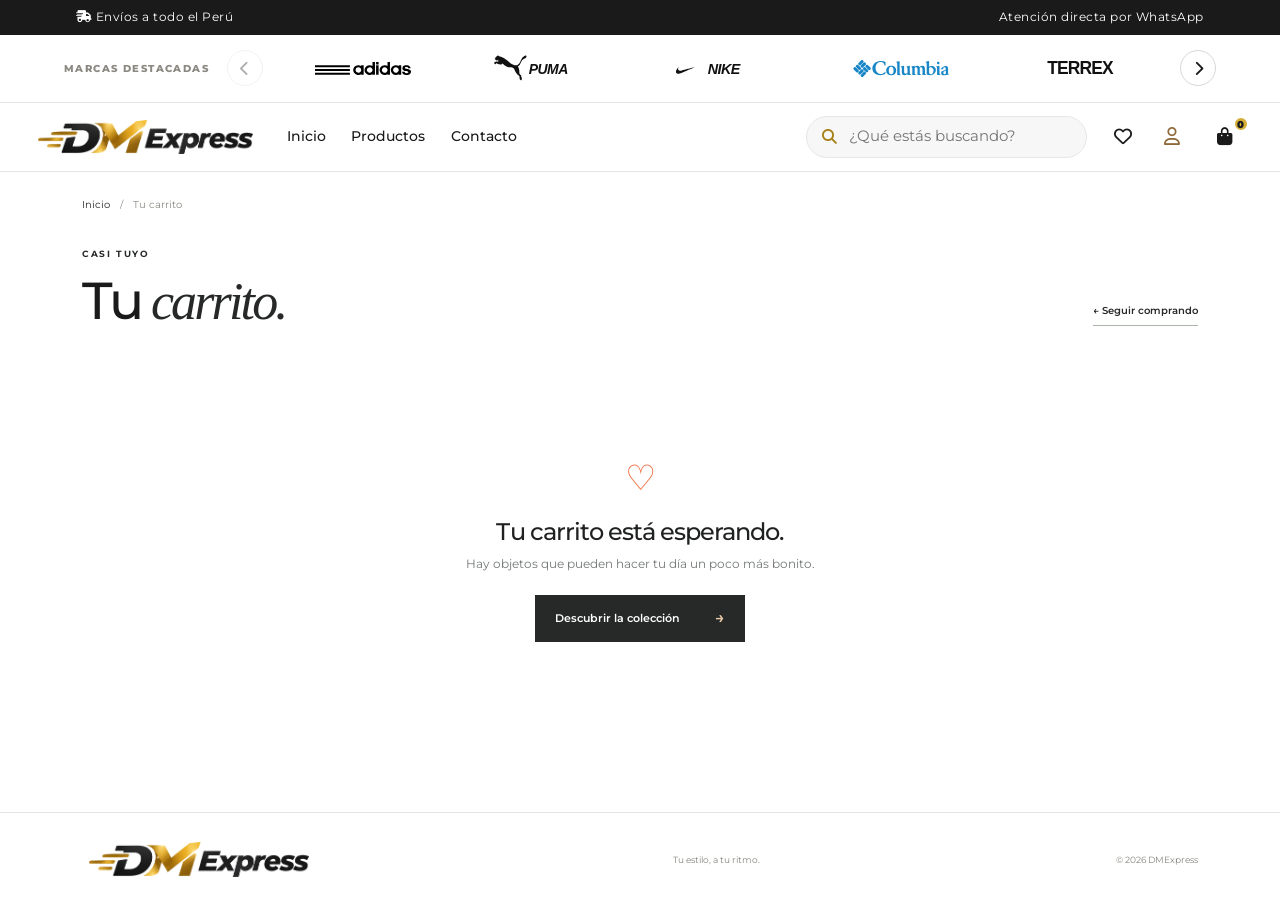
<file: cart.html>
<!doctype html>
<html lang="es">
<head>
    <meta charset="utf-8">
    <meta name="viewport" content="width=device-width, initial-scale=1">
    <meta name="theme-color" content="#1a1a1a">
    <title>Tu carrito — DMExpress</title>
    <link rel="preconnect" href="https://fonts.googleapis.com">
    <link rel="preconnect" href="https://fonts.gstatic.com" crossorigin>
    <link href="https://fonts.googleapis.com/css2?family=Montserrat:wght@400;500;600;700;800&display=swap" rel="stylesheet">
    <link rel="stylesheet" href="./assets/css/bootstrap.min.css">
    <link rel="stylesheet" href="https://cdnjs.cloudflare.com/ajax/libs/font-awesome/6.4.0/css/all.min.css">
    <link rel="stylesheet" href="./assets/css/styles.css">
    <link rel="stylesheet" href="./assets/css/dmexpress.css">
    <link rel="icon" type="image/png" href="./assets/images/dmexpress-icon.png">
    <script type="module" src="./js/cart-page.js"></script>
</head>
<body data-page="cart">
<div class="dm-store-topbar"><div class="container-fluid d-flex justify-content-between"><span><i class="fas fa-truck-fast"></i> Envíos a todo el Perú</span><span>Atención directa por WhatsApp</span></div></div>
<section class="dm-brand-strip" aria-label="Marcas destacadas">
    <span class="dm-brand-strip-label">MARCAS DESTACADAS</span>
    <button class="dm-brand-arrow" type="button" data-brand-direction="-1" aria-label="Ver marcas anteriores" aria-controls="brandCarousel" disabled><i class="fas fa-chevron-left" aria-hidden="true"></i></button>
    <ul id="brandCarousel" tabindex="0" aria-label="Logotipos de marcas" aria-roledescription="carrusel">
        <li><img src="./assets/images/marcas/adidas.svg" alt="adidas" loading="lazy" decoding="async"></li><li><img src="./assets/images/marcas/puma.svg" alt="Puma" loading="lazy" decoding="async"></li><li><img src="./assets/images/marcas/nike.svg" alt="Nike" loading="lazy" decoding="async"></li><li><img src="./assets/images/marcas/columbia.svg" alt="Columbia" loading="lazy" decoding="async"></li><li><img class="dm-brand-logo-small" src="./assets/images/marcas/terrex.svg" alt="Terrex" loading="lazy" decoding="async"></li><li><img class="dm-brand-logo-small" src="./assets/images/marcas/hoka.png" alt="HOKA" loading="lazy" decoding="async"></li><li><img src="./assets/images/marcas/salomon.svg" alt="Salomon" loading="lazy" decoding="async"></li><li><img class="dm-brand-logo-small" src="./assets/images/marcas/asics.svg" alt="ASICS" loading="lazy" decoding="async"></li><li><img src="./assets/images/marcas/thenorthface.png" alt="The North Face" loading="lazy" decoding="async"></li>
    </ul>
    <button class="dm-brand-arrow" type="button" data-brand-direction="1" aria-label="Ver más marcas" aria-controls="brandCarousel"><i class="fas fa-chevron-right" aria-hidden="true"></i></button>
</section>
<header class="dm-store-header">
    <div class="container-fluid dm-header-inner">
        <a class="dm-detail-brand" href="index.html#inicio" aria-label="DMExpress inicio"><img class="dm-brand-logo" src="./assets/images/dmexpress-logo.png" alt="DMExpress"></a>
        <button class="dm-menu-toggle" id="mobileMenuToggle" type="button" aria-expanded="false" aria-controls="storeNavigation" aria-label="Abrir menú"><i class="fas fa-bars" aria-hidden="true"></i></button>
        <nav class="dm-store-links" id="storeNavigation" aria-label="Navegación principal"><a href="index.html#inicio">Inicio</a><a href="index.html#productos">Productos</a><a href="index.html#contacto">Contacto</a></nav>
        <div class="dm-header-actions">
            <label class="dm-search"><i class="fas fa-search" aria-hidden="true"></i><input type="search" id="searchGlobal" placeholder="¿Qué estás buscando?" aria-label="Buscar productos" autocomplete="off"></label>
            <button class="dm-favorites-toggle" id="globalFavoritesToggle" type="button" aria-label="Ver favoritos"><i class="far fa-heart" aria-hidden="true"></i><span>Favoritos</span></button>
            <a class="dm-tracking-link" href="tracking.html" aria-label="Consultar seguimiento de pedido" title="Seguimiento"><i class="far fa-user" aria-hidden="true"></i><span>Seguimiento</span></a>
            <a class="dm-detail-cart" href="cart.html" aria-current="page" aria-label="Abrir carrito"><i class="fas fa-bag-shopping" aria-hidden="true"></i><span>Carrito</span><b data-cart-count>0</b></a>
        </div>
    </div>
</header>
<main class="container subpage-main"><div class="breadcrumb-line"><a href="index.html">Inicio</a><span>/</span><span>Tu carrito</span></div><div class="cart-heading"><div><p class="eyebrow">CASI TUYO</p><h1>Tu <em>carrito.</em></h1></div><a class="text-link" href="index.html#productos">← Seguir comprando</a></div><div data-cart-content></div></main>
<footer class="site-footer"><div class="container footer-inner"><a class="brand" href="index.html"><img class="brand-logo" src="./assets/images/dmexpress-logo.png" alt="DMExpress"></a><p>Tu estilo, a tu ritmo.</p><span>© 2026 DMExpress</span></div></footer><div class="toast-message" data-toast role="status" aria-live="polite"></div>
<script type="module" src="./assets/js/pages/brand-carousel.js?v=1"></script>
<script type="module" src="./assets/js/pages/shared-header.js?v=1"></script>
<script src="https://cdn.jsdelivr.net/npm/bootstrap@5.3.8/dist/js/bootstrap.bundle.min.js" integrity="sha384-FKyoEForCGlyvwx9Hj09JcYn3nv7wiPVlz7YYwJrWVcXK/BmnVDxM+D2scQbITxI" crossorigin="anonymous"></script>
</body>
</html>
</file>
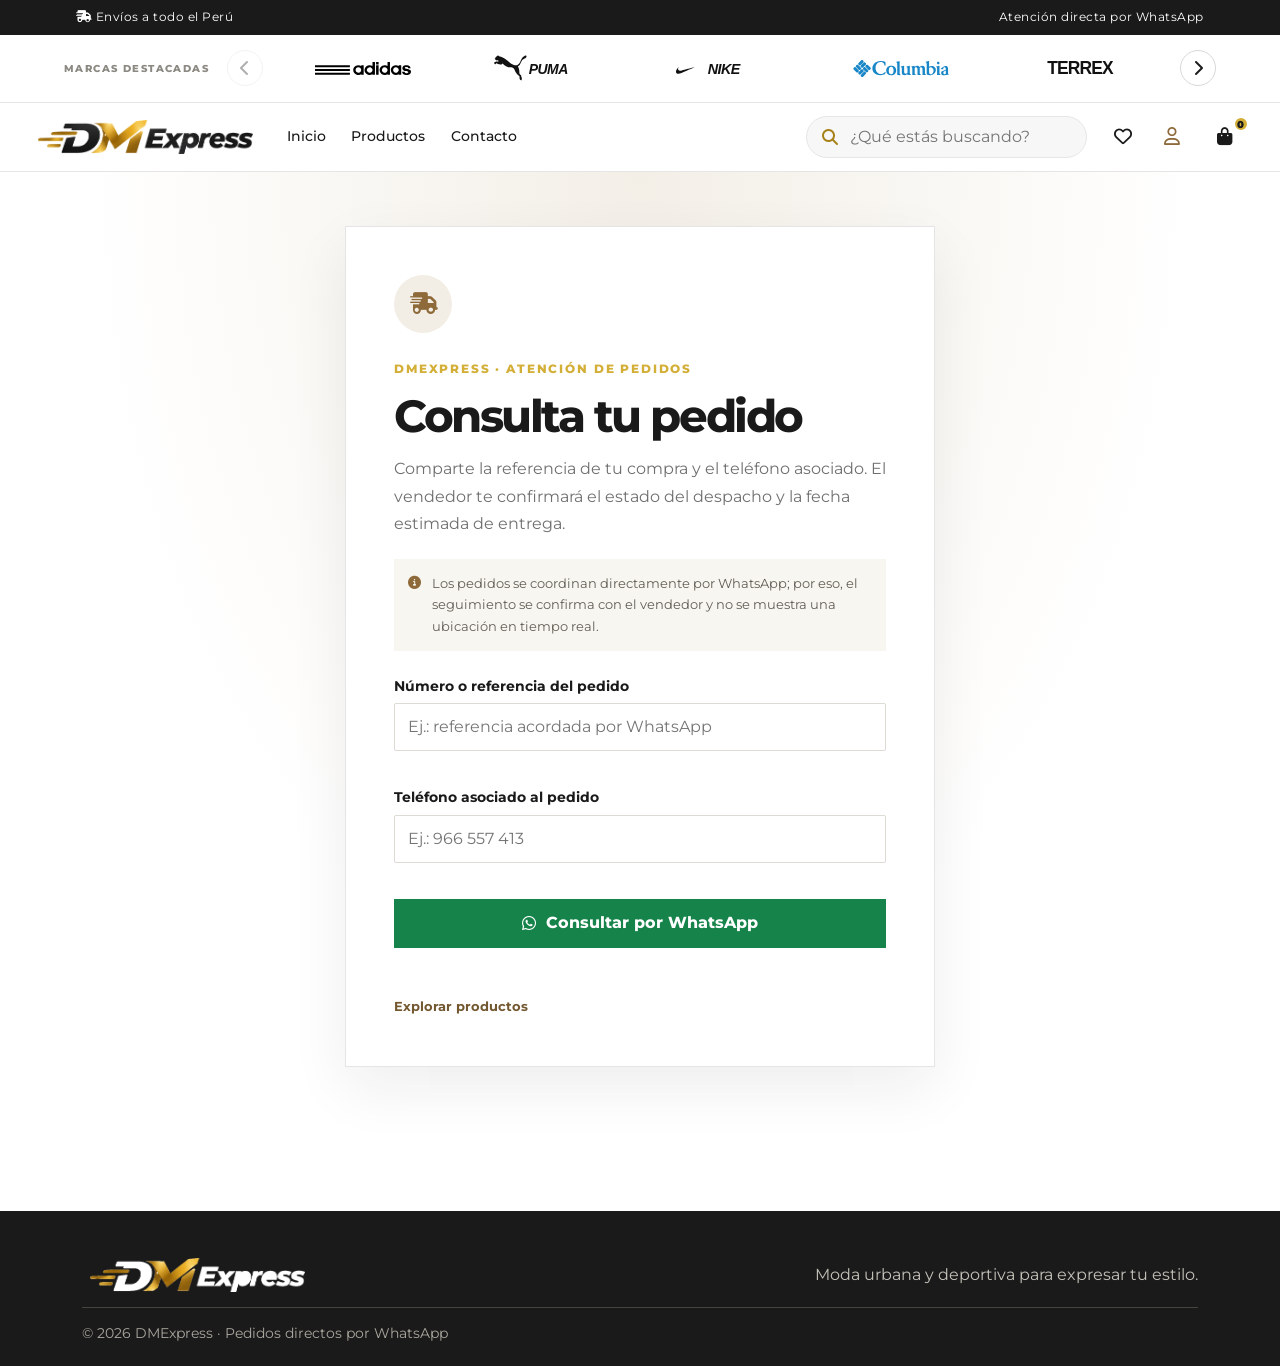
<file: tracking.html>
<!doctype html>
<html lang="es">
<head>
    <meta charset="utf-8">
    <meta name="viewport" content="width=device-width, initial-scale=1">
    <meta name="theme-color" content="#1a1a1a">
    <title>Seguimiento de pedido | DMExpress</title>
    <link rel="preconnect" href="https://fonts.googleapis.com">
    <link rel="preconnect" href="https://fonts.gstatic.com" crossorigin>
    <link href="https://fonts.googleapis.com/css2?family=Montserrat:wght@400;500;600;700;800&display=swap" rel="stylesheet">
    <link rel="stylesheet" href="./assets/css/bootstrap.min.css">
    <link rel="stylesheet" href="https://cdnjs.cloudflare.com/ajax/libs/font-awesome/6.4.0/css/all.min.css">
    <link rel="stylesheet" href="./assets/css/dmexpress.css">
    <link rel="icon" type="image/png" href="./assets/images/dmexpress-icon.png">
</head>
<body data-page="tracking"><div class="dm-store-topbar">
    <div class="container-fluid d-flex justify-content-between"><span><i class="fas fa-truck-fast"></i> Envíos a todo el Perú</span><span>Atención directa por WhatsApp</span></div>
</div>
<section class="dm-brand-strip" aria-label="Marcas destacadas">
    <span class="dm-brand-strip-label">MARCAS DESTACADAS</span>
    <button class="dm-brand-arrow" type="button" data-brand-direction="-1" aria-label="Ver marcas anteriores" aria-controls="brandCarousel" disabled><i class="fas fa-chevron-left" aria-hidden="true"></i></button>
    <ul id="brandCarousel" tabindex="0" aria-label="Logotipos de marcas" aria-roledescription="carrusel">
        <li><img src="./assets/images/marcas/adidas.svg" alt="adidas" loading="lazy" decoding="async"></li><li><img src="./assets/images/marcas/puma.svg" alt="Puma" loading="lazy" decoding="async"></li><li><img src="./assets/images/marcas/nike.svg" alt="Nike" loading="lazy" decoding="async"></li><li><img src="./assets/images/marcas/columbia.svg" alt="Columbia" loading="lazy" decoding="async"></li><li><img class="dm-brand-logo-small" src="./assets/images/marcas/terrex.svg" alt="Terrex" loading="lazy" decoding="async"></li><li><img class="dm-brand-logo-small" src="./assets/images/marcas/hoka.png" alt="HOKA" loading="lazy" decoding="async"></li><li><img src="./assets/images/marcas/salomon.svg" alt="Salomon" loading="lazy" decoding="async"></li><li><img class="dm-brand-logo-small" src="./assets/images/marcas/asics.svg" alt="ASICS" loading="lazy" decoding="async"></li><li><img src="./assets/images/marcas/thenorthface.png" alt="The North Face" loading="lazy" decoding="async"></li>
    </ul>
    <button class="dm-brand-arrow" type="button" data-brand-direction="1" aria-label="Ver más marcas" aria-controls="brandCarousel"><i class="fas fa-chevron-right" aria-hidden="true"></i></button>
</section>
<header class="dm-store-header">
    <div class="container-fluid dm-header-inner">
        <a class="dm-detail-brand" href="index.html#inicio" aria-label="DMExpress inicio"><img class="dm-brand-logo" src="./assets/images/dmexpress-logo.png" alt="DMExpress"></a>
        <button class="dm-menu-toggle" id="mobileMenuToggle" type="button" aria-expanded="false" aria-controls="storeNavigation" aria-label="Abrir menú"><i class="fas fa-bars" aria-hidden="true"></i></button>
        <nav class="dm-store-links" id="storeNavigation" aria-label="Navegación principal"><a href="index.html#inicio">Inicio</a><a href="index.html#productos">Productos</a><a href="index.html#contacto">Contacto</a></nav>
        <div class="dm-header-actions">
            <label class="dm-search"><i class="fas fa-search" aria-hidden="true"></i><input type="search" id="searchGlobal" placeholder="¿Qué estás buscando?" aria-label="Buscar productos" autocomplete="off"></label>
            <button class="dm-favorites-toggle" id="globalFavoritesToggle" type="button" aria-label="Ver favoritos"><i class="far fa-heart" aria-hidden="true"></i><span>Favoritos</span></button>
            <a class="dm-tracking-link" href="tracking.html" aria-label="Consultar seguimiento de pedido" title="Seguimiento"><i class="far fa-user" aria-hidden="true"></i><span>Seguimiento</span></a>
            <a class="dm-detail-cart" href="cart.html" aria-label="Abrir carrito"><i class="fas fa-bag-shopping" aria-hidden="true"></i><span>Carrito</span><b data-cart-count>0</b></a>
        </div>
    </div>
</header>

<main class="dm-tracking-page">
    <section class="dm-tracking-card" aria-labelledby="trackingTitle">
        <div class="dm-tracking-icon"><i class="fas fa-truck-fast" aria-hidden="true"></i></div>
        <span class="dm-eyebrow">DMEXPRESS · ATENCIÓN DE PEDIDOS</span>
        <h1 id="trackingTitle">Consulta tu pedido</h1>
        <p class="dm-tracking-intro">Comparte la referencia de tu compra y el teléfono asociado. El vendedor te confirmará el estado del despacho y la fecha estimada de entrega.</p>

        <div class="dm-tracking-note" role="note"><i class="fas fa-circle-info" aria-hidden="true"></i><span>Los pedidos se coordinan directamente por WhatsApp; por eso, el seguimiento se confirma con el vendedor y no se muestra una ubicación en tiempo real.</span></div>

        <form id="trackingRequestForm" novalidate>
            <div class="dm-tracking-field">
                <label for="trackingOrderReference">Número o referencia del pedido</label>
                <input id="trackingOrderReference" name="orderReference" type="text" maxlength="40" autocomplete="off" placeholder="Ej.: referencia acordada por WhatsApp" required>
                <small class="dm-tracking-error" id="trackingOrderError" aria-live="polite"></small>
            </div>
            <div class="dm-tracking-field">
                <label for="trackingCustomerPhone">Teléfono asociado al pedido</label>
                <input id="trackingCustomerPhone" name="customerPhone" type="tel" inputmode="tel" maxlength="20" autocomplete="tel" placeholder="Ej.: 966 557 413" required>
                <small class="dm-tracking-error" id="trackingPhoneError" aria-live="polite"></small>
            </div>
            <button class="dm-tracking-submit" type="submit"><i class="fab fa-whatsapp" aria-hidden="true"></i> Consultar por WhatsApp</button>
            <p class="dm-tracking-feedback" id="trackingFeedback" role="status" aria-live="polite"></p>
        </form>
        <a class="dm-tracking-back" href="index.html">Explorar productos</a>
    </section>
</main>

<footer class="footer-dm">
    <div class="container dm-footer-inner">
        <a class="dm-detail-brand" href="index.html"><img class="dm-brand-logo" src="./assets/images/dmexpress-logo-footer.png" alt="DMExpress"></a>
        <p>Moda urbana y deportiva para expresar tu estilo.</p>
        <small>© 2026 DMExpress · Pedidos directos por WhatsApp</small>
    </div>
</footer>


<script type="module" src="./assets/js/pages/brand-carousel.js?v=1"></script>
<script type="module" src="./assets/js/pages/shared-header.js?v=1"></script>
<script type="module" src="./assets/js/app.js?v=6"></script>
</body>
</html>
</file>
<file: assets/css/styles.css>
:root{--paper:#fff;--white:#fff;--ink:#1a1a1a;--muted:#6f6f6f;--green:#1a1a1a;--line:#e5e5e5;--accent:#d4af37;--serif:Georgia,"Times New Roman",serif;--sans:"Montserrat",Arial,sans-serif;--display:"Montserrat",Arial,sans-serif}*{box-sizing:border-box}html{scroll-behavior:smooth;scroll-padding-top:90px}body{margin:0;background:var(--paper);color:var(--ink);font-family:var(--sans);font-size:15px;-webkit-font-smoothing:antialiased}a{color:inherit;text-decoration:none}.announcement{height:34px;background:var(--green);color:#fff;text-align:center;font-size:10px;letter-spacing:.09em;display:flex;align-items:center;justify-content:center;gap:13px}.announcement span{color:#eac3a7;font-size:12px}.site-header{background:rgba(247,245,240,.94);position:sticky;top:0;z-index:20;border-bottom:1px solid rgba(37,43,37,.06);backdrop-filter:blur(12px)}.navbar{min-height:76px}.brand{font-family:var(--display);font-size:23px;font-weight:800;letter-spacing:-1.4px;color:var(--ink)!important}.brand span{font-weight:500}.brand i{font-style:normal;color:var(--accent)}.navbar-nav .nav-link{font-size:12px;color:#666b61;padding:10px 0!important}.navbar-nav .nav-link:hover,.navbar-nav .nav-link.active{color:var(--green)}.cart-link{font-size:12px;font-weight:600;display:flex;align-items:center;gap:9px}.cart-link>span:first-of-type{height:21px;min-width:21px;border:1px solid #d9d7cf;border-radius:50%;display:inline-flex;align-items:center;justify-content:center;font-size:10px;padding:0 5px}.cart-link>span:last-child{color:var(--accent)}.hero{display:grid;grid-template-columns:.88fr 1.12fr;gap:7.5%;align-items:center;padding-top:62px;padding-bottom:72px;min-height:600px}.hero-copy{padding:0 0 18px 8%}.eyebrow{font-size:9px;letter-spacing:.18em;font-weight:700;color:var(--green);margin:0 0 20px}.hero-copy .eyebrow{display:flex;align-items:center;gap:9px}.hero-copy .eyebrow span{display:inline-block;width:20px;height:1px;background:var(--accent)}h1,h2,h3,p{margin-top:0}.hero h1,.section-heading h2,.story-copy h2,.newsletter-section h2,.cart-heading h1,.product-detail h1{font-family:var(--display);font-weight:500;letter-spacing:-.065em}.hero h1{font-size:clamp(58px,6.5vw,90px);line-height:.99;margin:0 0 23px}.hero h1 em,.section-heading h2 em,.story-copy h2 em,.newsletter-section h2 em,.cart-heading h1 em,.product-detail h1 em{font-family:var(--serif);font-weight:400;color:var(--green);letter-spacing:-.055em}.hero-description{max-width:350px;color:var(--muted);line-height:1.75;font-size:13px;margin-bottom:28px}.button-dark{height:47px;padding:0 20px;background:var(--green);color:white;border:0;display:inline-flex;align-items:center;justify-content:center;gap:35px;font-family:var(--sans);font-size:11px;font-weight:600;transition:background .2s,transform .2s}.button-dark:hover{background:#274734;color:white;transform:translateY(-2px)}.button-dark span{font-size:16px;color:#e9c8a7}.hero-note{margin-top:48px;display:flex;align-items:center;gap:11px;font-size:10px;line-height:1.5;color:#77796f}.hero-note strong{color:var(--ink);font-weight:600}.note-mark{font-size:26px;color:var(--accent)}.hero-visual{height:445px;position:relative;background:#dad8ce}.hero-visual>img{height:100%;width:100%;object-fit:cover;object-position:center 55%;display:block;filter:saturate(.78)}.image-caption{position:absolute;bottom:0;left:0;right:0;padding:16px 20px;color:white;font-size:9px;letter-spacing:.08em;display:flex;justify-content:space-between;background:linear-gradient(transparent,rgba(20,28,20,.35))}.hero-sticker{position:absolute;right:-24px;top:30px;width:86px;height:86px;border-radius:50%;background:#d3a181;color:#fff;display:flex;align-items:center;justify-content:center;flex-direction:column;text-align:center;font-size:10px;font-weight:700;line-height:1.15;letter-spacing:.05em;transform:rotate(9deg)}.hero-sticker em{font-family:var(--serif);font-size:14px}.trust-strip{border-top:1px solid var(--line);border-bottom:1px solid var(--line);background:#f4f2ec}.trust-items{min-height:63px;display:flex;align-items:center;justify-content:space-between;gap:15px;color:#656a60;font-size:10px}.trust-items span:first-letter{color:var(--accent)}.products-section{padding-top:105px;padding-bottom:100px}.section-heading{display:flex;justify-content:space-between;align-items:end;margin-bottom:37px}.section-heading .eyebrow{margin-bottom:14px}.section-heading h2,.story-copy h2,.newsletter-section h2{font-size:clamp(36px,4.4vw,54px);line-height:1.05;margin:0}.section-intro{font-size:12px;line-height:1.7;color:var(--muted);max-width:300px;margin:0 2% 4px}.catalog-toolbar{display:flex;align-items:center;justify-content:space-between;border-bottom:1px solid var(--line);padding-bottom:15px;margin-bottom:26px}.category-filters{display:flex;align-items:center;gap:8px}.filter-chip{background:transparent;border:1px solid transparent;border-radius:30px;padding:8px 15px;font-size:10px;color:#77796f;transition:.2s}.filter-chip:hover,.filter-chip.active{border-color:#9dab9c;color:var(--green);background:#eef1eb}.search-box{width:215px;border-bottom:1px solid #bbbdb3;display:flex;gap:9px;align-items:center;padding:7px 0}.search-box>span:first-child{font-size:20px;color:#6c756c;line-height:1}.search-box input{width:100%;border:0;background:transparent;outline:none;font:inherit;font-size:10px;color:var(--ink)}.search-box input::placeholder{color:#999b91}.catalog-message{min-height:18px;margin:-13px 0 13px;color:#7d8178;font-size:10px}.product-grid{--bs-gutter-y:34px}.product-card{height:100%;display:flex;flex-direction:column}.product-image{height:330px;position:relative;display:block;overflow:hidden;background:#ebe8df}.product-image img{width:100%;height:100%;object-fit:cover;display:block;transition:transform .5s;filter:saturate(.82)}.product-image:hover img{transform:scale(1.035)}.product-tag{position:absolute;left:13px;top:13px;background:var(--white);padding:7px 10px;font-size:8px;letter-spacing:.06em;color:var(--green)}.product-arrow{position:absolute;right:13px;bottom:13px;background:var(--white);height:31px;width:31px;border-radius:50%;display:flex;align-items:center;justify-content:center;color:var(--green);font-size:14px;opacity:0;transform:translateY(5px);transition:.2s}.product-image:hover .product-arrow{opacity:1;transform:none}.product-info{padding:16px 1px 12px;display:flex;justify-content:space-between;gap:10px;align-items:flex-start}.product-category{font-size:8px;text-transform:uppercase;letter-spacing:.16em;color:#8b8d82;margin:0 0 6px}.product-info h3{font-family:var(--display);font-size:15px;font-weight:600;letter-spacing:-.03em;margin:0}.product-info h3 a:hover{color:var(--green)}.product-price{display:flex;align-items:flex-end;flex-direction:column;gap:2px;white-space:nowrap;font-size:12px}.product-price del{font-size:9px;color:#aaa}.product-price strong{font-weight:600}.add-button{background:transparent;border:0;border-top:1px solid var(--line);padding:10px 1px 0;text-align:left;display:flex;align-items:center;justify-content:space-between;color:#6f756b;font-size:10px;transition:color .2s}.add-button span{font-size:17px;color:var(--green)}.add-button:hover{color:var(--green)}.center-cta{text-align:center;margin-top:50px}.button-outline{display:inline-flex;align-items:center;gap:32px;border:1px solid #b9c0b7;padding:13px 18px;color:var(--green);font-size:10px;font-weight:600}.button-outline:hover{background:var(--green);color:white}.story-section{background:#ebeae1;padding:82px 0}.story-inner{display:grid;grid-template-columns:1.05fr .95fr;align-items:center;gap:10%}.story-image{height:390px;overflow:hidden}.story-image img{width:100%;height:100%;object-fit:cover;filter:saturate(.68)}.story-copy{max-width:370px}.story-copy .eyebrow{margin-bottom:18px}.story-copy>p:not(.eyebrow){font-size:12px;line-height:1.85;color:#70756b;margin:22px 0}.text-link{display:inline-flex;align-items:center;gap:15px;font-size:10px;font-weight:600;color:var(--green);border-bottom:1px solid #aab4a8;padding-bottom:7px}.text-link span{font-size:14px}.newsletter-section{display:flex;align-items:center;justify-content:space-between;padding-top:90px;padding-bottom:90px}.newsletter-section .eyebrow{margin-bottom:16px}.newsletter-form{width:min(390px,100%)}.newsletter-form label{font-size:11px;color:#73776e;line-height:1.65;display:block;margin-bottom:17px}.newsletter-input{display:flex;border-bottom:1px solid #9fa69a;padding-bottom:8px}.newsletter-input input{background:transparent;border:0;outline:0;flex:1;font:inherit;font-size:11px}.newsletter-input button{border:0;background:none;color:var(--green);font-size:22px}.newsletter-form small{display:block;color:var(--green);font-size:10px;margin-top:8px;min-height:13px}.site-footer{border-top:1px solid var(--line);padding:25px 0}.footer-inner{display:flex;align-items:center;justify-content:space-between}.footer-inner .brand{font-size:18px}.footer-inner p,.footer-inner>span{margin:0;color:#85877e;font-size:9px}.toast-message{position:fixed;bottom:22px;left:50%;transform:translate(-50%,16px);opacity:0;pointer-events:none;padding:13px 19px;background:var(--green);color:white;font-size:11px;z-index:50;transition:.25s;box-shadow:0 10px 30px #2030222b}.toast-message.is-visible{opacity:1;transform:translate(-50%,0)}.empty-state{text-align:center;padding:70px 15px;color:var(--muted)}.empty-state>span{font-size:35px;color:var(--accent)}.empty-state h3,.empty-state h2{font-family:var(--display);color:var(--ink);font-size:24px;font-weight:500;letter-spacing:-.04em;margin:14px 0 8px}.empty-state p{font-size:12px;margin-bottom:22px}.subpage-main{min-height:70vh;padding-top:25px;padding-bottom:90px}.breadcrumb-line{display:flex;gap:10px;font-size:10px;color:#898b82;margin-bottom:35px}.breadcrumb-line a{color:var(--green)}.cart-heading{display:flex;justify-content:space-between;align-items:end;margin-bottom:38px}.cart-heading .eyebrow{margin-bottom:10px}.cart-heading h1{font-size:52px;margin:0}.cart-heading .text-link{margin-bottom:8px}.cart-layout{display:grid;grid-template-columns:1.5fr .8fr;gap:8%}.cart-items{border-top:1px solid var(--line)}.cart-item{display:grid;grid-template-columns:100px 1fr auto auto;gap:18px;align-items:center;padding:18px 0;border-bottom:1px solid var(--line)}.cart-item-image{height:108px;background:#eeece5}.cart-item-image img{width:100%;height:100%;object-fit:cover}.cart-item-info h2{font-family:var(--display);font-size:15px;font-weight:600;letter-spacing:-.03em;margin:0 0 6px}.cart-item-info>p:not(.product-category){font-size:11px;margin:0 0 6px}.remove-link{border:0;padding:0;background:none;text-decoration:underline;text-underline-offset:3px;color:#85877e;font-size:9px}.quantity-control{display:flex;align-items:center;border:1px solid var(--line);height:31px}.quantity-control button{width:28px;height:29px;border:0;background:transparent;color:var(--green)}.quantity-control span{min-width:22px;text-align:center;font-size:10px}.cart-line-total{font-size:11px;white-space:nowrap}.order-summary{background:#eeece4;padding:25px;height:max-content}.order-summary .eyebrow{margin-bottom:10px}.order-summary h2{font-family:var(--display);font-weight:500;font-size:22px;letter-spacing:-.04em;margin-bottom:25px}.summary-row,.summary-total{display:flex;align-items:center;justify-content:space-between;gap:12px;font-size:10px;color:#77796f;margin-bottom:13px}.summary-row strong,.summary-total strong{color:var(--ink);font-weight:600}.summary-total{border-top:1px solid #d5d4cb;padding-top:17px;margin-top:20px;font-size:12px;color:var(--ink)}.checkout-button{width:100%;justify-content:space-between}.secure-note{font-size:9px;color:#82867c;margin:13px 0 0;text-align:center}.cart-empty{padding:80px 15px}.product-detail{padding:10px 0 35px}.detail-image{height:500px;background:#ebe8df}.detail-image img{width:100%;height:100%;object-fit:cover}.product-detail .eyebrow{margin:0 0 14px}.product-detail h1{font-size:clamp(42px,5vw,64px);line-height:1;margin:0 0 17px}.detail-price{font-size:17px;font-weight:600;margin-bottom:20px}.detail-description{font-size:13px;line-height:1.8;color:var(--muted);max-width:460px}.detail-specs{display:flex;gap:50px;border-top:1px solid var(--line);padding:16px 0 21px;margin-top:25px}.detail-specs div{display:flex;flex-direction:column;gap:5px}.detail-specs span{font-size:9px;color:#898b82}.detail-specs strong{font-size:11px;font-weight:600}.shipping-note{font-size:10px;color:#77796f;margin-top:20px}@media(max-width:991px){.hero{gap:5%;grid-template-columns:.9fr 1.1fr;padding-top:50px;min-height:530px}.hero-copy{padding-left:0}.hero-visual{height:390px}.hero h1{font-size:64px}.trust-items{flex-wrap:wrap;justify-content:center;padding:16px 0}.trust-items span{padding:4px 10px}.product-image{height:290px}.cart-layout{gap:4%}.cart-item{grid-template-columns:80px 1fr auto;gap:13px}.cart-item-image{height:90px}.cart-line-total{grid-column:3;grid-row:1;align-self:end;margin-bottom:6px}.quantity-control{grid-column:2;grid-row:2;justify-self:start;margin-top:-30px}.cart-item-info{grid-column:2;grid-row:1 / span 2}.detail-image{height:420px}}@media(max-width:767px){.announcement{font-size:8px;letter-spacing:.045em}.navbar{min-height:66px}.navbar-collapse{padding:14px 0 17px}.navbar-nav{gap:0!important}.navbar-nav .nav-link{padding:9px 0!important}.cart-link{margin-top:8px}.hero{display:flex;flex-direction:column;align-items:stretch;gap:30px;padding-top:38px;padding-bottom:45px}.hero-copy{padding:0}.hero h1{font-size:68px}.hero-description{font-size:12px;max-width:310px}.hero-note{margin-top:25px}.hero-visual{height:350px;margin-right:10px}.hero-sticker{right:-10px;width:72px;height:72px;font-size:8px}.products-section{padding-top:65px;padding-bottom:65px}.section-heading{display:block;margin-bottom:25px}.section-intro{margin-top:14px}.section-heading h2,.story-copy h2,.newsletter-section h2{font-size:42px}.catalog-toolbar{align-items:flex-start;flex-direction:column;gap:13px}.category-filters{flex-wrap:wrap;gap:4px}.filter-chip{padding:7px 11px}.search-box{width:100%}.product-grid{--bs-gutter-y:25px}.product-image{height:calc(100vw - 52px);max-height:420px}.product-info{padding-top:12px}.product-info h3{font-size:14px}.story-section{padding:55px 0}.story-inner{display:flex;flex-direction:column;align-items:stretch;gap:32px}.story-image{height:290px}.story-copy{max-width:none}.story-copy>p:not(.eyebrow){font-size:11px}.newsletter-section{display:block;padding-top:62px;padding-bottom:62px}.newsletter-form{margin-top:28px}.footer-inner{display:grid;grid-template-columns:1fr auto;gap:10px}.footer-inner p{grid-column:1}.footer-inner>span{grid-column:2;grid-row:2}.cart-heading{align-items:flex-start;flex-direction:column;gap:14px}.cart-heading h1{font-size:44px}.cart-layout{display:flex;flex-direction:column;gap:28px}.cart-item{grid-template-columns:76px 1fr auto;gap:12px}.cart-item-image{height:88px}.cart-item-info h2{font-size:13px}.cart-line-total{font-size:10px}.quantity-control button{width:25px}.order-summary{padding:22px}.detail-image{height:350px}.product-detail{gap:24px!important}.product-detail h1{font-size:48px}.subpage-main{padding-bottom:60px}}@media(prefers-reduced-motion:reduce){*,*::before,*::after{scroll-behavior:auto!important;transition:none!important}}

/* DMExpress apparel theme */
:root{--paper:#f7f6f4;--white:#fff;--ink:#202221;--muted:#737875;--green:#262928;--line:#e5e4e1;--accent:#f06b3d}
.brand{font-family:var(--display);font-size:22px;letter-spacing:-1.5px;font-weight:800}
.brand span{font-size:11px;letter-spacing:.12em;font-weight:800;margin-left:5px;vertical-align:2px}
.hero-sticker{background:var(--accent)}
.hero-copy .eyebrow span{background:var(--accent)}
.size-picker{border:0;padding:0;margin:25px 0 20px}
.size-picker legend{font-size:10px;font-weight:700;margin-bottom:10px}
.size-picker>div{display:flex;gap:8px;flex-wrap:wrap}
.size-picker label{cursor:pointer}
.size-picker input{position:absolute;opacity:0;pointer-events:none}
.size-picker label span{height:36px;min-width:38px;border:1px solid #deded9;display:flex;align-items:center;justify-content:center;padding:0 10px;font-size:10px;transition:.2s}
.size-picker input:checked+span,.size-picker input:focus-visible+span{border-color:var(--ink);background:var(--ink);color:#fff}
.cart-size{font-size:10px!important;color:#737875;margin-bottom:5px!important}
.brand-logo{display:block;width:clamp(170px,18vw,220px);height:auto}.navbar-brand.brand:has(.brand-logo){padding:0}.footer-inner .brand:has(.brand-logo){display:inline-flex;padding:4px 7px;border-radius:3px;background:#fff}
</file>
<file: assets/css/dmexpress.css>
:root {
    --dm-ink: #1a1a1a;
    --dm-muted: #6f6f6f;
    --dm-paper: #ffffff;
    --dm-accent: #d4af37;
    --dm-line: #e5e5e5;
}

* { box-sizing: border-box; }
body { min-width: 320px; margin: 0; background: var(--dm-paper); color: var(--dm-ink); font-family: 'Montserrat', Arial, sans-serif; }
body:has(.navbar-dm) { background: var(--dm-paper); color: var(--dm-ink); }
body:has(.navbar-dm) .navbar-dm { display: flex !important; min-height: 72px; padding: 10px clamp(18px, 5vw, 76px); background: rgba(255,255,255,.96); border-bottom: 1px solid var(--dm-line); }
.dm-store-topbar { padding: 8px clamp(18px, 5vw, 76px); background: var(--dm-ink); color: #fff; font-size: .78rem; letter-spacing: .04em; }
.dm-brand-strip { display: flex; min-height: 68px; align-items: center; gap: clamp(18px, 3vw, 42px); overflow: hidden; padding: 13px clamp(18px, 5vw, 76px); border-bottom: 1px solid var(--dm-line); background: #fff; }
.dm-brand-strip-label { flex: 0 0 auto; color: #8b8982; font-size: .63rem; font-weight: 800; letter-spacing: .14em; white-space: nowrap; }
.dm-brand-strip ul { display: flex; width: 100%; align-items: center; justify-content: space-between; gap: clamp(14px, 2vw, 26px); margin: 0; padding: 0; overflow-x: auto; list-style: none; scrollbar-width: none; }
.dm-brand-strip ul::-webkit-scrollbar { display: none; }
.dm-brand-strip li { display: grid; width: clamp(72px, 7vw, 96px); min-height: 40px; flex: 0 0 clamp(72px, 7vw, 96px); place-items: center; color: #383733; font-family: inherit; font-size: clamp(.78rem, 1.05vw, .9rem); font-weight: 700; letter-spacing: .015em; white-space: nowrap; }
.dm-brand-strip li img { display: block; width: 100%; max-width: 96px; height: 36px; max-height: 36px; object-fit: contain; }
.dm-brand-strip li img.dm-brand-logo-small { width: 86%; max-width: 82px; height: 31px; max-height: 31px; }
.navbar-dm .container-fluid { gap: 22px; }
.navbar-dm .navbar-brand { color: var(--dm-ink); font-size: 1.35rem; font-weight: 800; letter-spacing: -.06em; }
.dm-store-links { gap: 30px; margin: 0 auto; }
.dm-store-links a { color: var(--dm-ink); font-size: .9rem; font-weight: 600; text-decoration: none; }
.dm-store-links a:hover { color: var(--dm-accent); }
.dm-hero { display: grid; grid-template-columns: 1fr 1fr; min-height: 308px; background: #eee9df; }
.dm-hero-copy { display: flex; flex-direction: column; align-items: flex-start; justify-content: center; padding: clamp(26px, 3vw, 48px); }
.dm-eyebrow { color: #9d7135; font-size: .72rem; font-weight: 800; letter-spacing: .16em; }
.dm-hero h1 { margin: 12px 0; font-size: clamp(2.4rem, 4.2vw, 4.5rem); font-weight: 600; letter-spacing: -.065em; line-height: .99; }
.dm-hero h1 em { color: #92734d; font-family: Georgia, serif; font-weight: 400; }
.dm-hero-copy p { max-width: 430px; margin-bottom: 10px; color: #66635c; line-height: 1.65; }
.dm-hero-cta { display: inline-flex; align-items: center; gap: 18px; margin-top: 8px; padding: 12px 18px; background: var(--dm-ink); color: white; font-weight: 700; text-decoration: none; transition: background .2s, transform .2s; }
.dm-hero-cta:hover { background: #876433; color: white; transform: translateY(-2px); }
.dm-hero-art { position: relative; display: block; min-height: 308px; overflow: hidden; padding: 0; background: #e8e5de; }
.dm-hero-campaign { isolation: isolate; }
.dm-hero-slide { position: absolute; inset: 0; overflow: hidden; opacity: 0; transition: opacity .35s ease; }
.dm-hero-slide.is-active { z-index: 0; opacity: 1; }
.dm-hero-slide[hidden] { display: none; }
.dm-hero-slide::after { position: absolute; inset: 0; background: linear-gradient(180deg, rgba(20,19,18,.08), transparent 34%, rgba(20,19,18,.52)); content: ''; pointer-events: none; }
.dm-hero-slide img { position: absolute; inset: 0; width: 100%; height: 100%; object-fit: cover; object-position: center; transition: transform .7s ease; }
.dm-hero-slide.is-active:hover img { transform: scale(1.025); }
.dm-campaign-brand { position: absolute; z-index: 1; right: 24px; bottom: 24px; color: white; font-size: .9rem; font-weight: 800; letter-spacing: .06em; text-shadow: 0 2px 10px rgba(0,0,0,.55); }
.dm-hero-caption { position: absolute; z-index: 2; top: 22px; left: 22px; padding: 10px 13px; background: rgba(23,23,21,.82); color: white; font-size: .68rem; font-weight: 800; letter-spacing: .13em; line-height: 1.45; }
.dm-hero-arrow { position: absolute; z-index: 3; top: 50%; display: grid; width: 42px; height: 42px; place-items: center; transform: translateY(-50%); border: 1px solid rgba(255,255,255,.55); border-radius: 50%; background: rgba(20,20,18,.44); color: #fff; transition: background .2s ease, transform .2s ease; }
.dm-hero-arrow:hover { transform: translateY(-50%) scale(1.06); background: rgba(20,20,18,.78); }
.dm-hero-prev { left: 16px; }
.dm-hero-next { right: 16px; }
.dm-hero-pagination { position: absolute; z-index: 3; bottom: 22px; left: 50%; display: flex; gap: 8px; transform: translateX(-50%); }
.dm-hero-pagination button { width: 8px; height: 8px; padding: 0; border: 0; border-radius: 99px; background: rgba(255,255,255,.62); transition: width .2s ease, background .2s ease; }
.dm-hero-pagination button[aria-current="true"] { width: 25px; background: #fff; }
.dm-section-heading { display: flex; align-items: end; justify-content: space-between; gap: 20px; margin: 48px 0 22px; }
.dm-section-heading h2 { margin: 8px 0 0; font-size: clamp(1.6rem, 3vw, 2.25rem); font-weight: 700; letter-spacing: -.04em; }
.dm-section-heading p { color: var(--dm-muted); }
#productos.container-fluid { padding-right: clamp(18px, 5vw, 76px); padding-left: clamp(18px, 5vw, 76px); }
.products-grid { display: grid; grid-template-columns: repeat(3, minmax(0, 1fr)); gap: 22px; }
.product-card { position: relative; overflow: hidden; border: 1px solid var(--dm-line); border-radius: 3px; background: white; cursor: pointer; transition: transform .22s, box-shadow .22s; }
.product-card:hover { transform: translateY(-5px); box-shadow: 0 14px 32px rgba(26,24,20,.09); }
.product-card .product-img { display: block; width: 100%; height: 270px; object-fit: cover; background: #f2f0ec; }
.product-card .product-info { padding: 18px; }
.product-brand { color: var(--dm-muted); font-size: .72rem; letter-spacing: .08em; text-transform: uppercase; }
.product-title { margin: 6px 0 10px; color: var(--dm-ink); font-size: 1rem; font-weight: 700; }
.product-price { color: var(--dm-ink); font-weight: 800; }
.old-price { color: #999; }
.badge-discount { position: absolute; z-index: 1; top: 12px; left: 12px; padding: 6px 9px; background: var(--dm-ink); color: #fff; font-size: .72rem; }
.dm-card-add { width: 100%; margin-top: 15px; padding: 11px 12px; border: 0; background: var(--dm-ink); color: white; font-size: .85rem; font-weight: 700; transition: background .2s; }
.dm-card-add:hover { background: #96713d; }
.filters-sidebar { border: 1px solid var(--dm-line); background: white; }
.dm-catalog-layout { display: grid; grid-template-columns: minmax(220px, 250px) minmax(0, 1fr); gap: clamp(22px, 3vw, 38px); align-items: start; }
.dm-filter-toggle { display: none; }
.dm-filter-sidebar { position: static; height: max-content; padding: 20px; border: 1px solid var(--dm-line); background: #fff; }
.dm-filter-heading { display: flex; align-items: center; gap: 11px; padding: 2px 0 15px; border-bottom: 1px solid var(--dm-line); }
.dm-filter-heading i { color: #8e6a3b; }
.dm-filter-heading h3 { margin: 0; font-size: 1rem; font-weight: 750; }
.dm-filter-section { padding: 17px 0; border-bottom: 1px solid var(--dm-line); }
.dm-filter-section h4 { margin: 0 0 13px; color: #5e5c56; font-size: .83rem; font-weight: 750; }
.dm-category-tree { display: grid; gap: 4px; }
.dm-category-parent-row { display: grid; grid-template-columns: minmax(0, 1fr) 34px; gap: 4px; }
.dm-category-parent, .dm-category-child { display: flex; width: 100%; min-height: 39px; align-items: center; justify-content: space-between; gap: 8px; padding: 8px 10px; border: 0; background: transparent; color: #55534e; text-align: left; font-size: .84rem; }
.dm-category-parent:hover, .dm-category-child:hover { background: #f6f4ef; color: var(--dm-ink); }
.dm-category-parent.active, .dm-category-child.active { background: #f3eee5; color: #7e5d32; font-weight: 750; }
.dm-category-parent small, .dm-category-child small { color: #96938c; font-size: .72rem; }
.dm-category-all { margin-bottom: 4px; }
.dm-category-expand { display: grid; min-height: 38px; place-items: center; border: 0; background: transparent; color: #77746e; }
.dm-category-expand:hover { background: #f6f4ef; color: var(--dm-ink); }
.dm-category-children { display: grid; gap: 2px; margin: 2px 0 6px 13px; padding-left: 9px; border-left: 1px solid #dfd8cc; }
.dm-category-children[hidden] { display: none; }
.dm-category-child { min-height: 34px; padding: 6px 9px; font-size: .8rem; }
.dm-filter-section .dm-stock-filter { color: #55534e; }
.dm-filter-sidebar .dm-price-filter { max-width: none; margin: 0; }
.dm-filter-sidebar .dm-price-filter label { color: #6b6861; font-size: .81rem; }
.dm-filter-sidebar .dm-clear-filters { width: 100%; margin: 17px 0 0; border-color: #b7a6c4; border-radius: 4px; background: #a997b8; color: #fff; font-weight: 700; }
.dm-filter-sidebar .dm-clear-filters:hover { border-color: #917ca4; background: #917ca4; color: white; }
.dm-sort-control { display: inline-flex; align-items: center; gap: 10px; color: var(--dm-muted); font-size: .84rem; }
.dm-sort-control .form-select { min-width: 155px; border-color: var(--dm-line); border-radius: 3px; }
.dm-catalog-results { min-width: 0; }
.dm-catalog-results .dm-catalog-toolbar { margin-top: 0; }
.dm-pagination { display: flex; flex-wrap: wrap; align-items: center; justify-content: center; gap: 7px; margin-top: 30px; }
.dm-pagination[hidden] { display: none; }
.dm-pagination button { min-width: 40px; min-height: 40px; padding: 0 12px; border: 1px solid var(--dm-line); background: #fff; color: var(--dm-ink); font-size: .83rem; font-weight: 650; transition: border-color .2s ease, background .2s ease, color .2s ease; }
.dm-pagination button:hover:not(:disabled), .dm-pagination button[aria-current="page"] { border-color: var(--dm-ink); background: var(--dm-ink); color: #fff; }
.dm-pagination button:disabled { cursor: not-allowed; opacity: .45; }
.dm-pagination-gap { padding: 0 3px; color: var(--dm-muted); }
.dm-tracking-page { display: grid; min-height: 68vh; place-items: center; padding: 54px 18px 72px; background: radial-gradient(ellipse at top, #f3efe7 0%, var(--dm-paper) 62%); }
.dm-tracking-card { width: min(100%, 590px); padding: clamp(25px, 5vw, 48px); border: 1px solid var(--dm-line); background: #fff; box-shadow: 0 22px 55px rgba(28,26,22,.07); }
.dm-tracking-icon { display: grid; width: 58px; height: 58px; margin-bottom: 23px; place-items: center; border-radius: 50%; background: #f3eee5; color: #8e6a3b; font-size: 1.35rem; }
.dm-tracking-card h1 { margin: 10px 0 12px; font-size: clamp(2rem, 5vw, 2.8rem); font-weight: 750; letter-spacing: -.055em; }
.dm-tracking-intro { margin-bottom: 22px; color: var(--dm-muted); line-height: 1.7; }
.dm-tracking-note { display: flex; align-items: flex-start; gap: 11px; margin-bottom: 25px; padding: 14px; background: #f8f6f1; color: #625e55; font-size: .83rem; line-height: 1.6; }
.dm-tracking-note i { margin-top: 3px; color: #8e6a3b; }
.dm-tracking-field { margin-bottom: 18px; }
.dm-tracking-field label { display: block; margin-bottom: 7px; font-size: .85rem; font-weight: 700; }
.dm-tracking-field input { width: 100%; min-height: 48px; padding: 11px 13px; border: 1px solid #dedbd4; border-radius: 2px; background: #fff; color: var(--dm-ink); }
.dm-tracking-field input:focus { border-color: #9d7135; outline: 3px solid rgba(157,113,53,.14); }
.dm-tracking-error { display: block; min-height: 18px; padding-top: 3px; color: #b42318; font-size: .76rem; }
.dm-tracking-submit { display: flex; width: 100%; min-height: 49px; align-items: center; justify-content: center; gap: 10px; border: 0; background: #16844a; color: #fff; font-weight: 750; transition: background .2s ease, transform .2s ease; }
.dm-tracking-submit:hover { transform: translateY(-1px); background: #116e3d; }
.dm-tracking-feedback { min-height: 20px; margin: 12px 0 0; color: #267447; font-size: .82rem; }
.dm-tracking-back { display: inline-block; margin-top: 16px; color: #72572f; font-size: .84rem; font-weight: 700; text-decoration: none; }
.dm-tracking-back:hover { text-decoration: underline; }
.footer-dm { margin-top: 72px; padding: 42px clamp(18px, 5vw, 76px) 22px; background: var(--dm-ink); color: #f7f5ef; }
.footer-dm a { color: inherit; text-decoration: none; }
.footer-dm a:hover { color: #e9bf77; }
.footer-dm hr { border-color: var(--dm-accent); }
.btn-cart { border-radius: 0; background: var(--dm-ink); color: #fff; }
.btn-cart:hover { background: #96713d; color: #fff; }
.toast-custom { z-index: 3000; }

@media (max-width: 991px) {
    .dm-catalog-layout { grid-template-columns: minmax(205px, 225px) minmax(0, 1fr); gap: 20px; }
    .products-grid { grid-template-columns: repeat(2, minmax(0, 1fr)); gap: 16px; }
    .product-card .product-img { height: 230px; }
    .dm-hero, .dm-hero-art { min-height: 266px; }
}
@media (max-width: 767px) {
    .dm-hero { grid-template-columns: 1fr; min-height: 0; }
    .dm-hero-copy { padding: 24px 20px; }
    .dm-hero h1 { margin: 10px 0; font-size: clamp(2rem, 8vw, 2.5rem); }
    .dm-hero-art { height: 224px; min-height: 224px; }
    .dm-hero-caption { top: 14px; left: 14px; }
    .dm-hero-arrow { width: 38px; height: 38px; }
    .dm-hero-prev { left: 10px; }
    .dm-hero-next { right: 10px; }
    .dm-campaign-brand { right: 15px; bottom: 18px; }
    .dm-hero-pagination { bottom: 20px; }
    .dm-catalog-layout { grid-template-columns: minmax(0, 1fr); }
    .dm-filter-toggle { display: flex; width: 100%; min-height: 50px; align-items: center; gap: 12px; padding: 0 16px; border: 1px solid var(--dm-line); background: #fff; color: var(--dm-ink); text-align: left; font-size: .9rem; font-weight: 750; }
    .dm-filter-toggle > i:first-child { color: #8e6a3b; }
    .dm-filter-toggle-chevron { margin-left: auto; transition: transform .2s ease; }
    .dm-filter-toggle[aria-expanded="true"] .dm-filter-toggle-chevron { transform: rotate(180deg); }
    .dm-filter-sidebar { display: none; padding: 17px; border-top: 0; }
    .dm-filter-sidebar.is-open { display: block; }
    .dm-brand-strip { align-items: flex-start; flex-direction: column; gap: 10px; padding-top: 14px; padding-bottom: 14px; }
    .dm-brand-strip ul { justify-content: flex-start; gap: 25px; }
    .dm-section-heading { align-items: flex-start; flex-direction: column; margin-top: 35px; }
    .products-grid { grid-template-columns: repeat(2, minmax(0, 1fr)); gap: 12px; }
    .product-card .product-img { height: 190px; }
    .product-card .product-info { padding: 12px; }
    .navbar-dm { top: 0; }
    .navbar-dm .search-box { max-width: 180px; }
}

@media (max-width: 420px) {
    .dm-detail-brand { font-size: 1.3rem; }
    .dm-detail-cart { gap: 6px; padding: 9px; }
    .dm-detail-cart span { display: none; }
    .dm-detail-header .container { padding-right: 14px; padding-left: 14px; }
    .dm-cart-row { grid-template-columns: 54px minmax(0, 1fr); }
    .dm-cart-row > b { grid-column: 2; }
}
@media (max-width: 420px) {
    .products-grid { grid-template-columns: repeat(2, minmax(0, 1fr)); gap: 10px; }
    .product-card .product-img { height: 190px; }
    .product-card .product-info { padding: 10px; }
    .navbar-dm .container-fluid { gap: 8px; }
    .navbar-dm .navbar-brand { font-size: 1.1rem; }
}

/* Product detail and shared cart components */
.dm-detail-header { background: #171715; padding: 13px 0; color: white; position: sticky; top: 0; z-index: 1000; }
.dm-detail-header .container { max-width: 1240px; }
.dm-detail-header .btn-outline-light { border-radius: 2px; }
.dm-detail-header .cart-badge { display: inline-grid; min-width: 23px; height: 23px; place-items: center; margin-left: 6px; border-radius: 50%; background: #c99443; color: #171715; font-size: .75rem; font-weight: 800; }
.main-image { display: grid; min-height: 440px; place-items: center; overflow: hidden; border: 1px solid var(--dm-line); border-radius: 3px; background: white; }
.main-image img { max-width: 100%; max-height: 520px; object-fit: contain; }
.thumbnail-button { width: 68px; height: 68px; padding: 3px; overflow: hidden; border: 1px solid var(--dm-line); background: white; }
.thumbnail-button img { width: 100%; height: 100%; object-fit: cover; }
.thumbnail-button.active, .thumbnail-button:hover { border-color: var(--dm-accent); }
.size-btn { min-width: 48px; min-height: 46px; padding: 8px 13px; border: 1px solid var(--dm-line); border-radius: 2px; background: white; }
.size-btn.selected, .size-btn:hover { border-color: var(--dm-ink); background: var(--dm-ink); color: white; }
.btn-add, .btn-wa { border-radius: 2px; font-weight: 700; }
.btn-add { background: var(--dm-ink); }
.btn-wa { background: #168b54; }
.dm-cart-row { display: grid; grid-template-columns: 64px minmax(0, 1fr) auto; gap: 13px; align-items: start; padding: 16px 0; border-bottom: 1px solid var(--dm-line); }
.dm-cart-row > img { width: 64px; height: 76px; object-fit: cover; background: #f3f1ec; }
.dm-cart-info { display: grid; gap: 4px; }
.dm-cart-info small { color: var(--dm-muted); }
.dm-cart-controls { display: flex; align-items: center; gap: 8px; margin-top: 6px; }
.dm-cart-controls button { padding: 3px 9px; border: 1px solid var(--dm-line); background: white; }
.dm-cart-total { display: flex; justify-content: space-between; margin-top: 20px; font-size: 1.1rem; }
.dm-card-add:disabled, button:disabled { cursor: not-allowed; opacity: .55; }
.dm-feedback { grid-column: 1 / -1; padding: 24px; border: 1px solid var(--dm-line); background: #fff; color: var(--dm-muted); }
.offcanvas#cartOffcanvas { position: fixed; z-index: 1060; top: 0; right: 0; bottom: 0; display: flex; flex-direction: column; width: min(440px, 100vw); height: 100dvh; background: #fff; box-shadow: -16px 0 48px rgba(20,20,18,.16); transform: translateX(105%); visibility: hidden; transition: transform .26s ease, visibility .26s; }
.offcanvas#cartOffcanvas.is-open { transform: translateX(0); visibility: visible; }
.offcanvas#cartOffcanvas .offcanvas-header { display: flex; align-items: center; justify-content: space-between; padding: 20px; }
.offcanvas#cartOffcanvas .offcanvas-body { flex: 1; overflow-y: auto; padding: 20px; }
.offcanvas#cartOffcanvas > .p-3 { padding: 16px 20px !important; }
.dm-cart-backdrop { position: fixed; z-index: 1055; inset: 0; width: 100%; height: 100%; border: 0; background: rgba(18,18,16,.46); }
.dm-cart-open { overflow: hidden; }
.modal#imageModal { position: fixed; z-index: 1065; inset: 0; display: none; overflow: auto; padding: 24px; background: rgba(18,18,16,.88); }
.modal#imageModal.is-open { display: grid; place-items: center; }
.modal#imageModal .modal-content { position: relative; width: min(900px, 100%); margin: auto; background: transparent; }
.modal#imageModal img { max-height: 88dvh; object-fit: contain; }
.dm-image-close { position: absolute; z-index: 1; top: 12px; right: 12px; width: 42px; height: 42px; border: 0; border-radius: 50%; background: white; color: var(--dm-ink); font-size: 1.7rem; line-height: 1; }
.dm-store-header { position: sticky; z-index: 1000; top: 0; border-bottom: 1px solid var(--dm-line); background: rgba(255,255,255,.96); backdrop-filter: blur(14px); }
.dm-header-inner { display: flex; min-height: 78px; align-items: center; gap: 30px; padding-right: clamp(18px, 5vw, 76px); padding-left: clamp(18px, 5vw, 76px); }
.dm-header-actions { display: flex; align-items: center; gap: 14px; margin-left: auto; }
.dm-search { display: flex; width: min(250px, 23vw); align-items: center; gap: 10px; padding: 10px 12px; border: 1px solid var(--dm-line); color: var(--dm-muted); }
.dm-search input, .dm-mobile-search input { width: 100%; border: 0; outline: 0; background: transparent; color: var(--dm-ink); }
.dm-detail-brand { color: var(--dm-ink); font-size: 1.55rem; font-weight: 800; letter-spacing: -.075em; text-decoration: none; white-space: nowrap; }
.dm-detail-brand span { color: #9d7135; }
.dm-tracking-link { display: inline-flex; min-height: 40px; align-items: center; justify-content: center; gap: 8px; padding: 8px 11px; border: 1px solid var(--dm-line); color: var(--dm-ink); font-size: .82rem; font-weight: 700; text-decoration: none; transition: border-color .2s ease, color .2s ease, background .2s ease; white-space: nowrap; }
.dm-tracking-link:hover { border-color: var(--dm-accent); background: #fbf8f1; color: #8e6a3b; }
.dm-tracking-link i { color: #8e6a3b; }
.dm-detail-cart { display: inline-flex; align-items: center; gap: 9px; padding: 10px 13px; border: 0; background: var(--dm-ink); color: white; font-weight: 700; }
.dm-detail-cart b { display: inline-grid; min-width: 22px; height: 22px; place-items: center; border-radius: 50%; background: var(--dm-accent); color: var(--dm-ink); font-size: .72rem; }
.dm-mobile-search { display: none; }
.dm-catalog { padding: 4px clamp(18px, 5vw, 76px) 65px; }
.dm-catalog-toolbar { display: flex; align-items: center; justify-content: space-between; gap: 20px; margin: 24px 0 14px; }
.dm-catalog-toolbar p { margin: 0; color: var(--dm-muted); font-size: .9rem; }
.dm-toolbar-controls { display: flex; align-items: center; gap: 16px; }
.dm-stock-filter { display: flex; align-items: center; gap: 7px; color: var(--dm-muted); font-size: .85rem; }
.dm-sort-label { color: var(--dm-muted); font-size: .85rem; }
.dm-toolbar-controls .form-select { width: auto; min-width: 160px; border-radius: 2px; border-color: var(--dm-line); }
.dm-price-filter { max-width: 430px; margin: 4px 0 24px auto; }
.dm-price-filter label { display: flex; justify-content: space-between; margin-bottom: 8px; font-size: .84rem; }
.dm-price-filter input { width: 100%; accent-color: #9d7135; }
.dm-price-ends { display: flex; justify-content: space-between; color: var(--dm-muted); font-size: .75rem; }
.dm-clear-filters { display: block; margin: 26px auto 0; padding: 10px 18px; border: 1px solid var(--dm-line); background: transparent; color: var(--dm-muted); font-size: .84rem; }
.dm-clear-filters:hover { border-color: var(--dm-ink); color: var(--dm-ink); }
.dm-detail-page { max-width: 1240px; padding-top: 34px; padding-bottom: 68px; }
.dm-back-link { display: inline-block; margin-bottom: 24px; color: var(--dm-muted); font-size: .87rem; text-decoration: none; }
.dm-back-link:hover { color: var(--dm-ink); }
.dm-detail-grid { display: grid; grid-template-columns: minmax(0, 1.05fr) minmax(350px, .95fr); gap: clamp(35px, 6vw, 84px); align-items: start; }
.dm-gallery { min-width: 0; }
.dm-gallery .main-image { position: relative; width: 100%; min-height: min(650px, 58vw); padding: 24px; border: 1px solid var(--dm-line); border-radius: 2px; background: white; cursor: zoom-in; }
.dm-gallery .main-image img { width: 100%; max-height: 570px; object-fit: contain; }
.dm-image-hint { position: absolute; right: 15px; bottom: 14px; color: var(--dm-muted); font-size: .76rem; }
.dm-thumbnails { display: flex; gap: 10px; margin-top: 12px; }
.dm-product-panel { padding: 14px 0; }
.dm-product-panel h1 { margin: 12px 0 16px; font-size: clamp(1.9rem, 3.4vw, 3rem); font-weight: 700; letter-spacing: -.055em; line-height: 1.08; }
.dm-product-price-row { display: flex; align-items: center; gap: 12px; }
.dm-product-price-row > strong { font-size: 1.7rem; }
.dm-product-description { margin: 20px 0 26px; color: var(--dm-muted); line-height: 1.75; }
.dm-choice-block { margin: 24px 0; }
.dm-choice-label { display: flex; align-items: baseline; justify-content: space-between; margin-bottom: 11px; font-size: .92rem; font-weight: 700; }
.dm-choice-label span, .dm-stock-note { color: var(--dm-muted); font-size: .78rem; font-weight: 400; }
.dm-size-options { display: flex; flex-wrap: wrap; gap: 9px; }
.dm-choice-block[hidden] { display: none !important; }
.dm-quantity-control { display: inline-flex; align-items: center; border: 1px solid var(--dm-line); }
.dm-quantity-control button { width: 42px; height: 40px; border: 0; background: white; font-size: 1.1rem; }
.dm-quantity-control span { min-width: 38px; text-align: center; }
.dm-stock-note { display: block; margin-top: 9px; }
.dm-product-actions { display: grid; gap: 11px; margin-top: 27px; }
.dm-product-actions button { min-height: 52px; border: 0; color: white; font-weight: 700; }
.dm-product-actions .btn-add { background: var(--dm-ink); }
.dm-product-actions .btn-wa { background: #168b54; }
.dm-product-actions button:hover { filter: brightness(1.1); }
.dm-purchase-note { display: flex; gap: 10px; margin-top: 16px; padding: 13px; background: #f1efe9; color: var(--dm-muted); font-size: .8rem; line-height: 1.5; }
.dm-purchase-note i { color: #9d7135; }
.dm-detail-information { display: grid; grid-template-columns: 1.2fr .8fr; gap: 22px; margin-top: 65px; }
.dm-information-card { padding: 26px; border: 1px solid var(--dm-line); background: white; }
.dm-information-card h2 { margin: 8px 0 13px; font-size: 1.25rem; }
.dm-information-card p, .dm-information-card li { color: var(--dm-muted); line-height: 1.7; }
.dm-information-card ul { margin: 0; padding-left: 19px; }
.dm-footer-inner { display: grid; grid-template-columns: 1fr auto; gap: 10px 25px; align-items: center; }
.dm-footer-inner p { margin: 0; color: #c5c2bb; }
.dm-footer-inner small { grid-column: 1 / -1; padding-top: 15px; border-top: 1px solid #45443f; color: #aaa79f; }
.dm-footer-social { display: flex; gap: 18px; font-size: 1.25rem; }
.dm-footer-social a { color: white; }
.dm-footer-social a:hover { color: #e9bf77; }
.offcanvas#cartOffcanvas .offcanvas-title { margin: 0; font-size: 1.1rem; }
.dm-cart-actions { padding: 16px 20px; border-top: 1px solid var(--dm-line); }
.dm-cart-actions .btn { border-radius: 2px; }

@media (max-width: 767px) {
    .dm-header-inner { min-height: 66px; gap: 15px; }
    .dm-store-links { display: none; }
    .dm-search { display: none; }
    .dm-mobile-search { display: flex; align-items: center; gap: 10px; margin: 0 0 20px; padding: 12px; border: 1px solid var(--dm-line); background: white; color: var(--dm-muted); }
    .dm-catalog-toolbar { align-items: flex-start; flex-direction: column; }
    .dm-toolbar-controls { width: 100%; justify-content: space-between; gap: 8px; }
    .dm-toolbar-controls .form-select { min-width: 130px; }
    .dm-price-filter { margin-left: 0; }
    .dm-detail-grid { grid-template-columns: 1fr; gap: 24px; }
    .dm-gallery .main-image { min-height: 330px; }
    .dm-gallery .main-image img { max-height: 380px; }
    .dm-product-panel { padding: 4px 0; }
    .dm-detail-information { grid-template-columns: 1fr; margin-top: 40px; }
    .dm-footer-inner { grid-template-columns: 1fr auto; }
}

@media (max-width: 767px) {
    .main-image { min-height: 300px; }
    .header-ripley .input-group { display: none; }
}
/* DMExpress storefront refinements */
.dm-header-inner { position: relative; }
.dm-menu-toggle { display: none; border: 0; padding: 9px; background: transparent; color: var(--dm-ink); font-size: 1.1rem; }
.dm-favorites-toggle { display: inline-flex; align-items: center; gap: 8px; border: 0; background: transparent; color: var(--dm-ink); font-size: .86rem; font-weight: 650; }
.dm-favorites-toggle.active, .dm-favorite-button.active { color: #a23c4a; }
.dm-product-visual { position: relative; overflow: hidden; background: #f3f1ec; }
.product-card .product-img { transition: transform .45s ease; }
.product-card:hover .product-img { transform: scale(1.035); }
.dm-favorite-button { position: absolute; z-index: 2; top: 13px; right: 13px; display: grid; width: 39px; height: 39px; place-items: center; border: 0; border-radius: 50%; background: rgba(255,255,255,.94); color: var(--dm-ink); box-shadow: 0 3px 14px rgba(0,0,0,.1); }
.dm-favorite-button:hover { transform: scale(1.06); }
.dm-price-row { display: flex; flex-wrap: wrap; align-items: baseline; gap: 9px; }
.dm-stock { display: block; margin-top: 7px; color: #937a55; font-size: .76rem; }
.dm-stock.in-stock { color: #407658; }
.dm-skeleton { min-height: 390px; padding: 0 0 20px; overflow: hidden; border: 1px solid var(--dm-line); background: white; }
.dm-skeleton span { display: block; height: 270px; background: linear-gradient(100deg,#f0eee9 25%,#faf9f6 38%,#f0eee9 63%); background-size: 400% 100%; animation: dm-shimmer 1.3s infinite; }
.dm-skeleton i { display: block; height: 12px; margin: 18px 18px 0; background: #f0eee9; }
.dm-skeleton i:last-child { width: 48%; margin-top: 10px; }
@keyframes dm-shimmer { to { background-position: -100% 0; } }
.dm-feedback { grid-column: 1/-1; padding: 38px; text-align: center; }
.dm-feedback p { margin: 8px 0 0; }
.dm-error { border-color: #efd7d7; background: #fffafa; }
.dm-retry { margin-top: 15px; padding: 10px 18px; border: 0; background: var(--dm-ink); color: white; }
.dm-cart-empty { display: grid; justify-items: center; padding: 68px 16px; text-align: center; }
.dm-cart-empty > span { display: grid; width: 64px; height: 64px; margin-bottom: 18px; place-items: center; border-radius: 50%; background: #f4f1eb; color: #987749; font-size: 1.35rem; }
.dm-cart-empty p, .dm-cart-disclaimer { color: var(--dm-muted); font-size: .84rem; line-height: 1.6; }
.dm-cart-disclaimer { margin: 14px 0 0; }
.dm-cart-actions .btn-success { background: #168b54; border-color: #168b54; }
.dm-cart-actions .btn-success:hover { background: #116e42; }
.dm-card-add { border-radius: 2px; }
.dm-menu-toggle:focus-visible, .dm-favorite-button:focus-visible, button:focus-visible, a:focus-visible { outline: 3px solid rgba(157,113,53,.42); outline-offset: 2px; }
@media (max-width: 767px) {
 .dm-menu-toggle { display: inline-flex; order: 3; }
 .dm-header-inner { gap: 10px; }
 .dm-store-links { position: absolute; top: calc(100% + 1px); right: 0; left: 0; z-index: 10; display: none; flex-direction: column; gap: 0; padding: 8px 20px; border-bottom: 1px solid var(--dm-line); background: white; box-shadow: 0 12px 18px rgba(0,0,0,.07); }
 .dm-store-links.is-open { display: flex; }
 .dm-store-links a { padding: 13px 5px; border-bottom: 1px solid #f0eee9; }
 .dm-header-actions { gap: 8px; }
 .dm-header-actions .dm-tracking-link span { display: none; }
 .dm-favorites-toggle { padding: 8px; }
 .dm-favorites-toggle span { display: none; }
}
/* Carrusel de galería y visor ampliado */
.dm-gallery { position: relative; }
.dm-gallery-arrow, .dm-modal-arrow { position: absolute; z-index: 2; display: grid; width: 44px; height: 44px; place-items: center; border: 1px solid rgba(255,255,255,.72); border-radius: 50%; background: rgba(255,255,255,.92); color: var(--dm-ink); box-shadow: 0 5px 18px rgba(0,0,0,.12); transition: transform .2s ease, background .2s ease; }
.dm-gallery-arrow:hover, .dm-modal-arrow:hover { transform: scale(1.06); background: white; }
.dm-gallery-prev { top: 50%; left: 16px; transform: translateY(-50%); }
.dm-gallery-next { top: 50%; right: 16px; transform: translateY(-50%); }
.dm-gallery-prev:hover { transform: translateY(-50%) scale(1.06); }
.dm-gallery-next:hover { transform: translateY(-50%) scale(1.06); }
.dm-gallery-count, .dm-modal-count { position: absolute; z-index: 2; right: 16px; bottom: 16px; padding: 6px 10px; border-radius: 999px; background: rgba(23,23,21,.72); color: white; font-size: .76rem; font-variant-numeric: tabular-nums; }
.dm-gallery-count { right: 16px; bottom: 16px; }
.dm-gallery-arrow[hidden] { display: none; }
.dm-thumbnails { overflow-x: auto; padding-bottom: 4px; }
.thumbnail-button { flex: 0 0 auto; }
.modal#imageModal .modal-content { display: grid; min-height: min(82dvh, 820px); place-items: center; }
.modal#imageModal img { width: 100%; max-width: 100%; max-height: 82dvh; }
.dm-modal-arrow { top: 50%; }
.dm-modal-prev { left: 14px; }
.dm-modal-next { right: 14px; }
.dm-modal-count { right: 50%; bottom: 14px; transform: translateX(50%); }
@media (max-width: 576px) {
 .dm-gallery-arrow, .dm-modal-arrow { width: 39px; height: 39px; }
 .dm-gallery-prev { left: 10px; }
 .dm-gallery-next { right: 10px; }
 .modal#imageModal { padding: 12px; }
 .modal#imageModal .modal-content { min-height: 68dvh; }
}

/* Identidad de marca DMExpress: dorado, blanco y negro. */
.dm-brand-logo { display: block; width: clamp(184px, 18vw, 238px); height: auto; }
.dm-footer-inner > .dm-detail-brand { display: inline-flex; width: fit-content; padding: 5px 8px; border-radius: 3px; background: transparent; }
.dm-detail-header { background: #fff; border-bottom: 1px solid var(--dm-line); color: var(--dm-ink); }
.dm-eyebrow, .dm-store-links a:hover, .dm-hero h1 em { color: var(--dm-accent); }
.dm-hero-cta { background: var(--dm-accent); color: var(--dm-ink); }
.dm-hero-cta:hover { background: var(--dm-ink); color: #fff; }
@media (max-width: 767px) {
    .dm-brand-logo { width: 184px; }
}
@media (max-width: 360px) {
    .dm-brand-logo { width: 126px; }
    .dm-header-inner { gap: 5px; }
    .dm-header-actions { gap: 4px; }
    .dm-header-actions .dm-favorites-toggle { display: none; }
    .dm-detail-cart { gap: 5px; padding: 8px; }
}

/* Cabecera inspirada en el modelo de navegación compartido. */
body[data-page="catalog"] .dm-store-header { top: 0; border-bottom-color: #e5e5e5; }
body[data-page="catalog"] .dm-header-inner { min-height: 68px; gap: clamp(18px, 2.6vw, 38px); padding-right: clamp(18px, 3vw, 42px); padding-left: clamp(18px, 3vw, 42px); }
body[data-page="catalog"] .dm-brand-logo { width: clamp(160px, 17vw, 215px); }
body[data-page="catalog"] .dm-store-links { display: flex; flex: 0 0 auto; gap: clamp(18px, 2vw, 30px); margin: 0; }
body[data-page="catalog"] .dm-store-links a { font-size: .88rem; font-weight: 500; }
body[data-page="catalog"] .dm-header-actions { gap: clamp(12px, 1.7vw, 22px); margin-left: auto; }
body[data-page="catalog"] .dm-search { width: clamp(210px, 22vw, 282px); height: 40px; padding: 8px 11px; border-color: #1a1a1a; color: #333; }
body[data-page="catalog"] .dm-search input { font-size: .83rem; }
body[data-page="catalog"] .dm-header-actions .dm-tracking-link,
body[data-page="catalog"] .dm-header-actions .dm-favorites-toggle { min-width: 27px; justify-content: center; padding: 5px; border: 0; background: transparent; color: #1a1a1a; font-size: 1.14rem; }
body[data-page="catalog"] .dm-header-actions .dm-tracking-link span,
body[data-page="catalog"] .dm-header-actions .dm-favorites-toggle span,
body[data-page="catalog"] .dm-header-actions .dm-detail-cart span { display: none; }
body[data-page="catalog"] .dm-header-actions .dm-tracking-link i { color: #1a1a1a; }
body[data-page="catalog"] .dm-header-actions .dm-detail-cart { position: relative; display: grid; width: 34px; height: 40px; place-items: center; padding: 0; background: transparent; color: #1a1a1a; font-size: 1.1rem; }
body[data-page="catalog"] .dm-header-actions .dm-detail-cart b { position: absolute; top: -1px; right: -7px; min-width: 16px; height: 16px; border: 2px solid #fff; background: var(--dm-accent); color: #1a1a1a; font-size: .61rem; }
@media (max-width: 991px) and (min-width: 768px) {
    body[data-page="catalog"] .dm-header-inner { gap: 15px; }
    body[data-page="catalog"] .dm-brand-logo { width: 155px; }
    body[data-page="catalog"] .dm-store-links { gap: 13px; }
    body[data-page="catalog"] .dm-store-links a { font-size: .78rem; }
    body[data-page="catalog"] .dm-search { width: 190px; }
    body[data-page="catalog"] .dm-header-actions { gap: 8px; }
}
@media (max-width: 767px) {
    body[data-page="catalog"] .dm-header-inner { min-height: 66px; gap: 10px; }
    body[data-page="catalog"] .dm-brand-logo { width: 156px; }
    body[data-page="catalog"] .dm-header-actions { gap: 7px; }
    body[data-page="catalog"] .dm-store-links { display: none; }
    body[data-page="catalog"] .dm-store-links.is-open { display: flex; }
}
@media (max-width: 360px) {
    body[data-page="catalog"] .dm-brand-logo { width: 126px; }
}

/* Carrusel táctil de marcas destacadas. */
.dm-brand-strip { display: grid; grid-template-columns: max-content 36px minmax(0, 1fr) 36px; align-items: center; gap: clamp(10px, 1.4vw, 20px); overflow: hidden; }
.dm-brand-strip-label { grid-column: 1; grid-row: 1; }
.dm-brand-arrow { display: grid; width: 36px; height: 36px; place-items: center; border: 1px solid #d8d8d8; border-radius: 50%; background: #fff; color: #1a1a1a; transition: background .18s ease, color .18s ease, border-color .18s ease, opacity .18s ease; }
.dm-brand-arrow[data-brand-direction="-1"] { grid-column: 2; grid-row: 1; }
.dm-brand-arrow[data-brand-direction="1"] { grid-column: 4; grid-row: 1; }
.dm-brand-arrow:hover:not(:disabled) { border-color: #1a1a1a; background: #1a1a1a; color: #fff; }
.dm-brand-arrow:disabled { cursor: default; opacity: .35; }
.dm-brand-arrow:focus-visible, #brandCarousel:focus-visible { outline: 3px solid rgba(212,175,55,.55); outline-offset: 3px; }
.dm-brand-strip ul { grid-column: 3; grid-row: 1; width: auto; min-width: 0; gap: 16px; overflow-x: auto; scroll-behavior: smooth; scroll-snap-type: x mandatory; overscroll-behavior-inline: contain; -webkit-overflow-scrolling: touch; }
.dm-brand-strip li { width: auto; flex: 0 0 calc((100% - 64px) / 5); scroll-snap-align: start; }
@media (max-width: 991px) and (min-width: 768px) {
    .dm-brand-strip { grid-template-columns: minmax(126px, 1.2fr) 36px minmax(0, 4fr) 36px; }
    .dm-brand-strip-label { font-size: .58rem; }
    .dm-brand-strip li { flex-basis: calc((100% - 48px) / 4); }
}
@media (max-width: 767px) {
    .dm-brand-strip { display: grid; grid-template-columns: 36px minmax(0, 1fr) 36px; align-items: center; gap: 10px; }
    .dm-brand-strip-label { grid-column: 1 / -1; grid-row: 1; }
    .dm-brand-arrow[data-brand-direction="-1"] { grid-column: 1; grid-row: 2; }
    .dm-brand-strip ul { grid-column: 2; grid-row: 2; }
    .dm-brand-arrow[data-brand-direction="1"] { grid-column: 3; grid-row: 2; }
    .dm-brand-strip li { flex-basis: calc((100% - 32px) / 3); }
}
@media (prefers-reduced-motion: reduce) {
    .dm-brand-strip ul { scroll-behavior: auto; }
}

/* Buscador de productos integrado en la cabecera. */
body[data-page="catalog"] .dm-search {
    width: clamp(230px, 24vw, 330px);
    height: 42px;
    gap: 11px;
    padding: 0 15px;
    border: 1px solid #e6e6e6;
    border-radius: 999px;
    background: #f7f7f7;
    color: #747474;
    transition: border-color .2s ease, background .2s ease, box-shadow .2s ease;
}
body[data-page="catalog"] .dm-search:focus-within {
    border-color: #d4af37;
    background: #fff;
    box-shadow: 0 0 0 3px rgba(212,175,55,.14);
}
body[data-page="catalog"] .dm-search > i { color: #a78117; font-size: .9rem; }
body[data-page="catalog"] .dm-search input { min-width: 0; font-size: .8rem; }
body[data-page="catalog"] .dm-search input::placeholder { color: #888; opacity: 1; }
body[data-page="catalog"] .dm-mobile-search { display: none; }

@media (max-width: 991px) and (min-width: 768px) {
    body[data-page="catalog"] .dm-search { width: clamp(185px, 21vw, 230px); }
}
@media (max-width: 767px) {
    body[data-page="catalog"] .dm-header-inner {
        min-height: 0;
        flex-wrap: wrap;
        row-gap: 0;
        padding-top: 7px;
    }
    body[data-page="catalog"] .dm-header-actions {
        order: 4;
        flex: 1 0 100%;
        width: 100%;
        gap: 8px;
        margin: 0;
        padding: 0 0 11px;
    }
    body[data-page="catalog"] .dm-header-actions .dm-search {
        display: flex;
        flex: 1 1 auto;
        width: auto;
        min-width: 0;
        height: 39px;
        padding: 0 13px;
    }
    body[data-page="catalog"] .dm-header-actions .dm-search input { font-size: .78rem; }
    body[data-page="catalog"] .dm-header-actions .dm-favorites-toggle { flex: 0 0 auto; }
}

/* El mismo encabezado en producto, carrito y seguimiento. */
body:not([data-page="catalog"]) .dm-store-header { top: 0; border-bottom-color: #e5e5e5; }
body:not([data-page="catalog"]) .dm-header-inner { min-height: 68px; gap: clamp(18px, 2.6vw, 38px); padding-right: clamp(18px, 3vw, 42px); padding-left: clamp(18px, 3vw, 42px); }
body:not([data-page="catalog"]) .dm-brand-logo { width: clamp(160px, 17vw, 215px); }
body:not([data-page="catalog"]) .dm-store-links { display: flex; flex: 0 0 auto; gap: clamp(18px, 2vw, 30px); margin: 0; }
body:not([data-page="catalog"]) .dm-store-links a { font-size: .88rem; font-weight: 500; }
body:not([data-page="catalog"]) .dm-header-actions { gap: clamp(12px, 1.7vw, 22px); margin-left: auto; }
body:not([data-page="catalog"]) .dm-search { width: clamp(210px, 22vw, 282px); height: 42px; padding: 0 15px; border-color: #e6e6e6; border-radius: 999px; background: #f7f7f7; color: #747474; }
body:not([data-page="catalog"]) .dm-search:focus-within { border-color: #d4af37; background: #fff; box-shadow: 0 0 0 3px rgba(212,175,55,.14); }
body:not([data-page="catalog"]) .dm-search > i { color: #a78117; }
body:not([data-page="catalog"]) .dm-header-actions .dm-tracking-link,
body:not([data-page="catalog"]) .dm-header-actions .dm-favorites-toggle { min-width: 27px; justify-content: center; padding: 5px; border: 0; background: transparent; color: #1a1a1a; font-size: 1.14rem; }
body:not([data-page="catalog"]) .dm-header-actions .dm-tracking-link span,
body:not([data-page="catalog"]) .dm-header-actions .dm-favorites-toggle span,
body:not([data-page="catalog"]) .dm-header-actions .dm-detail-cart span { display: none; }
body:not([data-page="catalog"]) .dm-header-actions .dm-detail-cart { position: relative; display: grid; width: 34px; height: 40px; place-items: center; padding: 0; border: 0; background: transparent; color: #1a1a1a; font-size: 1.1rem; }
body:not([data-page="catalog"]) .dm-header-actions .dm-detail-cart b { position: absolute; top: -1px; right: -7px; min-width: 16px; height: 16px; border: 2px solid #fff; background: var(--dm-accent); color: #1a1a1a; font-size: .61rem; }
@media (max-width: 991px) and (min-width: 768px) {
    body:not([data-page="catalog"]) .dm-header-inner { gap: 15px; }
    body:not([data-page="catalog"]) .dm-brand-logo { width: 155px; }
    body:not([data-page="catalog"]) .dm-store-links { gap: 13px; }
    body:not([data-page="catalog"]) .dm-store-links a { font-size: .78rem; }
    body:not([data-page="catalog"]) .dm-search { width: 190px; }
    body:not([data-page="catalog"]) .dm-header-actions { gap: 8px; }
}
@media (max-width: 767px) {
    body:not([data-page="catalog"]) .dm-header-inner { min-height: 0; flex-wrap: wrap; row-gap: 0; padding-top: 7px; }
    body:not([data-page="catalog"]) .dm-brand-logo { width: 156px; }
    body:not([data-page="catalog"]) .dm-header-actions { order: 4; flex: 1 0 100%; width: 100%; gap: 7px; margin: 0; padding: 0 0 11px; }
    body:not([data-page="catalog"]) .dm-header-actions .dm-search { display: flex; flex: 1 1 auto; width: auto; min-width: 0; height: 39px; padding: 0 13px; }
    body:not([data-page="catalog"]) .dm-header-actions .dm-search input { font-size: .78rem; }
    body:not([data-page="catalog"]) .dm-header-actions .dm-favorites-toggle { flex: 0 0 auto; }
    body:not([data-page="catalog"]) .dm-store-links { display: none; }
    body:not([data-page="catalog"]) .dm-store-links.is-open { display: flex; }
}
@media (max-width: 360px) {
    body:not([data-page="catalog"]) .dm-brand-logo { width: 126px; }
}

/* Mantiene las fotos del catálogo nítidas y sin recortes ni ampliación por hover. */
.product-card .dm-product-visual {
    display: grid;
    height: 270px;
    place-items: center;
    padding: 10px;
    background: #f8f7f4;
}
.product-card .dm-product-visual > .product-img {
    width: auto;
    height: auto;
    max-width: 100%;
    max-height: 100%;
    object-fit: contain;
    background: transparent;
    image-rendering: auto;
    transform: none;
}
.product-card:hover .dm-product-visual > .product-img { transform: none; }
.dm-card-image-arrow {
    position: absolute;
    z-index: 2;
    top: 50%;
    display: grid;
    width: 32px;
    height: 32px;
    place-items: center;
    transform: translateY(-50%);
    border: 1px solid rgba(26,26,26,.08);
    border-radius: 50%;
    background: rgba(255,255,255,.94);
    color: #1a1a1a;
    box-shadow: 0 2px 10px rgba(0,0,0,.1);
    opacity: 0;
    transition: opacity .18s ease, background .18s ease;
}
.dm-card-image-prev { left: 12px; }
.dm-card-image-next { right: 12px; }
.product-card:hover .dm-card-image-arrow,
.dm-card-image-arrow:focus-visible { opacity: 1; }
.dm-card-image-arrow:hover { background: #fff; }
.dm-card-image-count {
    position: absolute;
    z-index: 1;
    right: 12px;
    bottom: 12px;
    padding: 4px 8px;
    border-radius: 999px;
    background: rgba(26,26,26,.72);
    color: #fff;
    font-size: .68rem;
    line-height: 1.2;
}
@media (max-width: 991px) {
    .product-card .dm-product-visual { height: 230px; }
}
@media (max-width: 767px) {
    .product-card .dm-product-visual { height: 190px; }
    .dm-card-image-arrow { width: 28px; height: 28px; opacity: 1; }
}

/* Vista de producto más compacta, con controles legibles y proporciones equilibradas. */
@media (min-width: 768px) {
    .dm-detail-grid {
        width: 100%;
        max-width: 870px;
        grid-template-columns: minmax(0, 1fr) minmax(0, .95fr);
        gap: clamp(24px, 4vw, 59px);
        margin-right: auto;
        margin-left: auto;
    }
    .dm-gallery .main-image {
        min-height: min(455px, 40.6vw);
        padding: 17px;
    }
    .dm-gallery .main-image img { max-height: 399px; }
    .thumbnail-button { width: 48px; height: 48px; }
    .dm-thumbnails { gap: 7px; margin-top: 8px; }
    .dm-product-panel { padding: 10px 0; }
    .dm-product-panel h1 {
        margin: 9px 0 11px;
        font-size: clamp(1.5rem, 2.38vw, 2.1rem);
    }
    .dm-product-price-row { gap: 8px; }
    .dm-product-price-row > strong { font-size: 1.2rem; }
    .dm-product-description { margin: 14px 0 18px; font-size: .86rem; line-height: 1.6; }
    .dm-choice-block { margin: 17px 0; }
    .dm-choice-label { margin-bottom: 8px; font-size: .86rem; }
    .dm-size-options { gap: 6px; }
    .size-btn { min-width: 36px; min-height: 34px; padding: 6px 9px; }
    .dm-quantity-control button { width: 30px; height: 29px; font-size: .95rem; }
    .dm-quantity-control span { min-width: 27px; }
    .dm-stock-note { margin-top: 7px; font-size: .72rem; }
    .dm-product-actions { gap: 8px; margin-top: 19px; }
    .dm-product-actions button { min-height: 40px; font-size: .86rem; }
    .dm-purchase-note { gap: 8px; margin-top: 11px; padding: 9px; font-size: .75rem; line-height: 1.45; }
}

/* Ficha de producto inspirada en una tienda deportiva: galería limpia y compra directa. */
body[data-page="product"] .dm-detail-page { padding-top: 24px; }
body[data-page="product"] .dm-back-link { margin-bottom: 14px; font-size: .78rem; }
body[data-page="product"] .dm-gallery .main-image {
    aspect-ratio: 1 / 1;
    min-height: min(455px, 40.6vw);
    overflow: hidden;
    border: 1px solid #ecebe7;
    border-radius: 8px;
    background: #f6f5f1;
}
body[data-page="product"] .dm-gallery .main-image img { max-height: 100%; }
body[data-page="product"] .dm-thumbnails { gap: 9px; margin-top: 10px; }
body[data-page="product"] .thumbnail-button { border-radius: 5px; transition: border-color .18s ease, box-shadow .18s ease; }
body[data-page="product"] .thumbnail-button.active { box-shadow: 0 0 0 1px var(--dm-accent); }
body[data-page="product"] .dm-product-panel {
    padding: 22px;
    border: 1px solid #ecebe7;
    border-radius: 8px;
    background: #fff;
    box-shadow: 0 12px 32px rgba(26,26,26,.045);
}
body[data-page="product"] .dm-product-heading-meta { display: flex; align-items: center; justify-content: space-between; gap: 12px; }
body[data-page="product"] .dm-product-heading-meta .dm-eyebrow { margin: 0; color: #9b761e; font-size: .62rem; }
body[data-page="product"] .dm-product-code { color: #898780; font-size: .67rem; letter-spacing: .04em; }
body[data-page="product"] .dm-product-panel h1 { margin: 12px 0 14px; font-size: clamp(1.45rem, 2vw, 1.9rem); line-height: 1.2; }
body[data-page="product"] .dm-product-price-row { margin: 0 0 15px; padding: 12px 0; border-top: 1px solid #efeee9; border-bottom: 1px solid #efeee9; }
body[data-page="product"] .dm-product-price-row > strong { color: #1a1a1a; font-size: 1.35rem; font-weight: 750; }
body[data-page="product"] .dm-product-description { margin: 0 0 15px; color: #66645e; font-size: .82rem; line-height: 1.65; }
body[data-page="product"] .dm-choice-block { margin: 15px 0; }
body[data-page="product"] .dm-choice-label { color: #242321; }
body[data-page="product"] .dm-size-options { gap: 7px; }
body[data-page="product"] .size-btn { min-width: 42px; min-height: 40px; border-radius: 4px; font-size: .8rem; transition: border-color .18s ease, background .18s ease, color .18s ease; }
body[data-page="product"] .size-btn:hover, body[data-page="product"] .size-btn.selected { border-color: #d4af37; background: #d4af37; color: #1a1a1a; }
body[data-page="product"] .dm-quantity-control { border-radius: 4px; overflow: hidden; }
body[data-page="product"] .dm-quantity-control button { background: #f8f7f4; }
body[data-page="product"] .dm-product-actions { gap: 9px; margin-top: 18px; }
body[data-page="product"] .dm-product-actions button { min-height: 46px; border-radius: 5px; font-size: .82rem; }
body[data-page="product"] .dm-product-actions .btn-add { background: #d4af37; color: #1a1a1a; }
body[data-page="product"] .dm-product-actions .btn-add:hover { background: #bd961f; }
body[data-page="product"] .dm-product-actions .btn-wa { border: 1px solid #1a1a1a; background: #fff; color: #1a1a1a; }
body[data-page="product"] .dm-product-actions .btn-wa:hover { background: #f7f6f2; }
body[data-page="product"] .dm-purchase-note { margin-top: 12px; border-radius: 5px; }
body[data-page="product"] .dm-detail-information { display: block; max-width: 870px; margin: 36px auto 0; border-top: 1px solid #e8e7e2; }
body[data-page="product"] .dm-info-accordion { border-bottom: 1px solid #e8e7e2; }
body[data-page="product"] .dm-info-accordion summary { display: flex; min-height: 58px; align-items: center; justify-content: space-between; gap: 16px; cursor: pointer; font-size: .9rem; font-weight: 700; list-style: none; }
body[data-page="product"] .dm-info-accordion summary::-webkit-details-marker { display: none; }
body[data-page="product"] .dm-info-accordion summary i { color: #987517; font-size: .75rem; transition: transform .2s ease; }
body[data-page="product"] .dm-info-accordion[open] summary i { transform: rotate(180deg); }
body[data-page="product"] .dm-info-content { max-width: 760px; padding: 0 0 20px; color: #62615c; font-size: .84rem; line-height: 1.75; }
body[data-page="product"] .dm-info-content p { margin: 0; }
body[data-page="product"] .dm-info-content ul { margin: 0; padding-left: 18px; }
@media (min-width: 992px) {
    body[data-page="product"] .dm-product-panel { position: sticky; top: 88px; }
}
@media (max-width: 767px) {
    body[data-page="product"] .dm-detail-page { padding-top: 18px; padding-bottom: 44px; }
    body[data-page="product"] .dm-product-panel { padding: 18px; border: 1px solid #ecebe7; border-radius: 8px; }
    body[data-page="product"] .dm-gallery .main-image { min-height: 330px; aspect-ratio: auto; }
    body[data-page="product"] .dm-detail-information { margin-top: 28px; }
}
</file>
